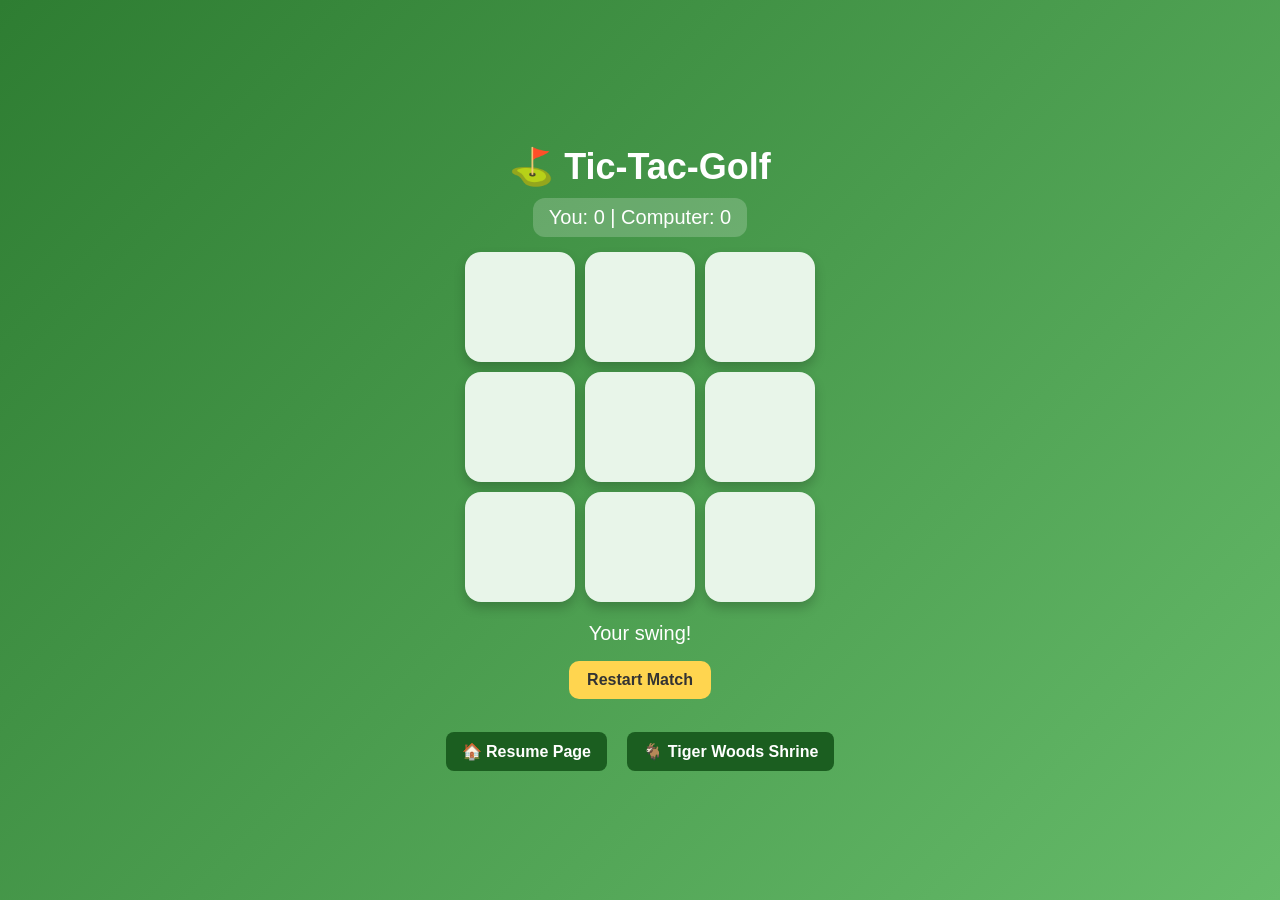
<file: ai.html>
<!DOCTYPE html>
<html lang="en">
<head>
  <meta charset="UTF-8">
  <title>Golf Tic Tac Toe</title>

  <style>
    body {
      font-family: Arial, sans-serif;
      display: flex;
      flex-direction: column;
      align-items: center;
      justify-content: center;
      height: 100vh;
      margin: 0;
      background: linear-gradient(135deg, #2e7d32, #66bb6a);
      color: white;
    }

    h1 {
      margin-bottom: 10px;
      font-size: 36px;
    }

    #score {
      margin-bottom: 15px;
      font-size: 20px;
      background: rgba(255,255,255,0.2);
      padding: 8px 16px;
      border-radius: 12px;
    }

    .board {
      display: grid;
      grid-template-columns: repeat(3, 110px);
      gap: 10px;
    }

    .cell {
      width: 110px;
      height: 110px;
      background: #e8f5e9;
      border-radius: 16px;
      display: flex;
      align-items: center;
      justify-content: center;
      font-size: 40px;
      cursor: pointer;
      transition: all 0.2s ease;
      box-shadow: 0 6px 12px rgba(0,0,0,0.2);
    }

    .cell:hover {
      transform: scale(1.05);
      background: #c8e6c9;
    }

    .cell.X {
      color: #1b5e20;
    }

    .cell.O {
      color: #37474f;
    }

    #message {
      margin-top: 20px;
      font-size: 20px;
      min-height: 24px;
    }

    #resetBtn {
      margin-top: 15px;
      padding: 10px 18px;
      font-size: 16px;
      border: none;
      border-radius: 10px;
      background: #ffd54f;
      color: #333;
      cursor: pointer;
      font-weight: bold;
      transition: 0.2s;
    }

    #resetBtn:hover {
      background: #ffca28;
      transform: scale(1.05);
    }

    /* 🔥 Styled Navigation Links */
    .nav-links {
      margin-top: 25px;
    }

    .nav-links a {
      display: inline-block;
      margin: 8px;
      padding: 10px 16px;
      background: #1b5e20;
      color: white;
      text-decoration: none;
      border-radius: 8px;
      font-weight: bold;
      transition: all 0.2s ease;
    }

    .nav-links a:hover {
      background: #2e7d32;
      transform: scale(1.05);
    }
  </style>
</head>

<body>

<h1>⛳ Tic-Tac-Golf</h1>
<div id="score">You: 0 | Computer: 0</div>

<div class="board" id="board"></div>

<div id="message"></div>
<button id="resetBtn">Restart Match</button>

<script>
  const board = document.getElementById('board');
  const message = document.getElementById('message');
  const scoreDisplay = document.getElementById('score');

  let cells = [];
  let gameActive = true;
  let playerScore = 0;
  let computerScore = 0;

  const CLUBS = "⛳";  // ✅ golf flag
  const BALL = "⚪";

  function createBoard() {
    board.innerHTML = '';
    cells = [];

    for (let i = 0; i < 9; i++) {
      const cell = document.createElement('div');
      cell.classList.add('cell');
      cell.dataset.index = i;
      cell.addEventListener('click', handlePlayerMove);
      board.appendChild(cell);
      cells.push(cell);
    }

    gameActive = true;
    message.textContent = "Your swing!";
  }

  function handlePlayerMove(e) {
    if (!gameActive) return;

    const cell = e.target;
    if (cell.textContent !== '') return;

    cell.textContent = CLUBS;
    cell.classList.add('X');

    if (checkWinner(CLUBS)) {
      playerScore++;
      endRound('🏆 You sank the putt!');
      return;
    }

    if (isTie()) {
      endRound("🤝 It's a tie on the course!");
      return;
    }

    setTimeout(computerMove, 400);
  }

  function computerMove() {
    let emptyCells = cells.filter(c => c.textContent === '');
    if (emptyCells.length === 0) return;

    let randomCell = emptyCells[Math.floor(Math.random() * emptyCells.length)];
    randomCell.textContent = BALL;
    randomCell.classList.add('O');

    if (checkWinner(BALL)) {
      computerScore++;
      endRound('💻 Computer sinks it!');
      return;
    }

    if (isTie()) {
      endRound("🤝 It's a tie on the course!");
    }
  }

  function checkWinner(player) {
    const wins = [
      [0,1,2],[3,4,5],[6,7,8],
      [0,3,6],[1,4,7],[2,5,8],
      [0,4,8],[2,4,6]
    ];

    return wins.some(combo =>
      combo.every(i => cells[i].textContent === player)
    );
  }

  function isTie() {
    return cells.every(cell => cell.textContent !== '');
  }

  function endRound(text) {
    gameActive = false;
    message.textContent = text;
    updateScore();

    if (playerScore === 3 || computerScore === 3) {
      setTimeout(() => {
        alert(playerScore === 3 ? '🏆 You won the match!' : '💻 Computer won the match!');
        resetMatch();
      }, 300);
    } else {
      setTimeout(createBoard, 1200);
    }
  }

  function updateScore() {
    scoreDisplay.textContent = `You: ${playerScore} | Computer: ${computerScore}`;
  }

  function resetMatch() {
    playerScore = 0;
    computerScore = 0;
    updateScore();
    createBoard();
  }

  document.getElementById('resetBtn').addEventListener('click', resetMatch);

  createBoard();
</script>

<!-- ✅ Styled Links -->
<div class="nav-links">
  <a href="index.html">🏠 Resume Page</a>
  <a href="fromScratch.html">🐐 Tiger Woods Shrine</a>
</div>

</body>
</html>
</file>
